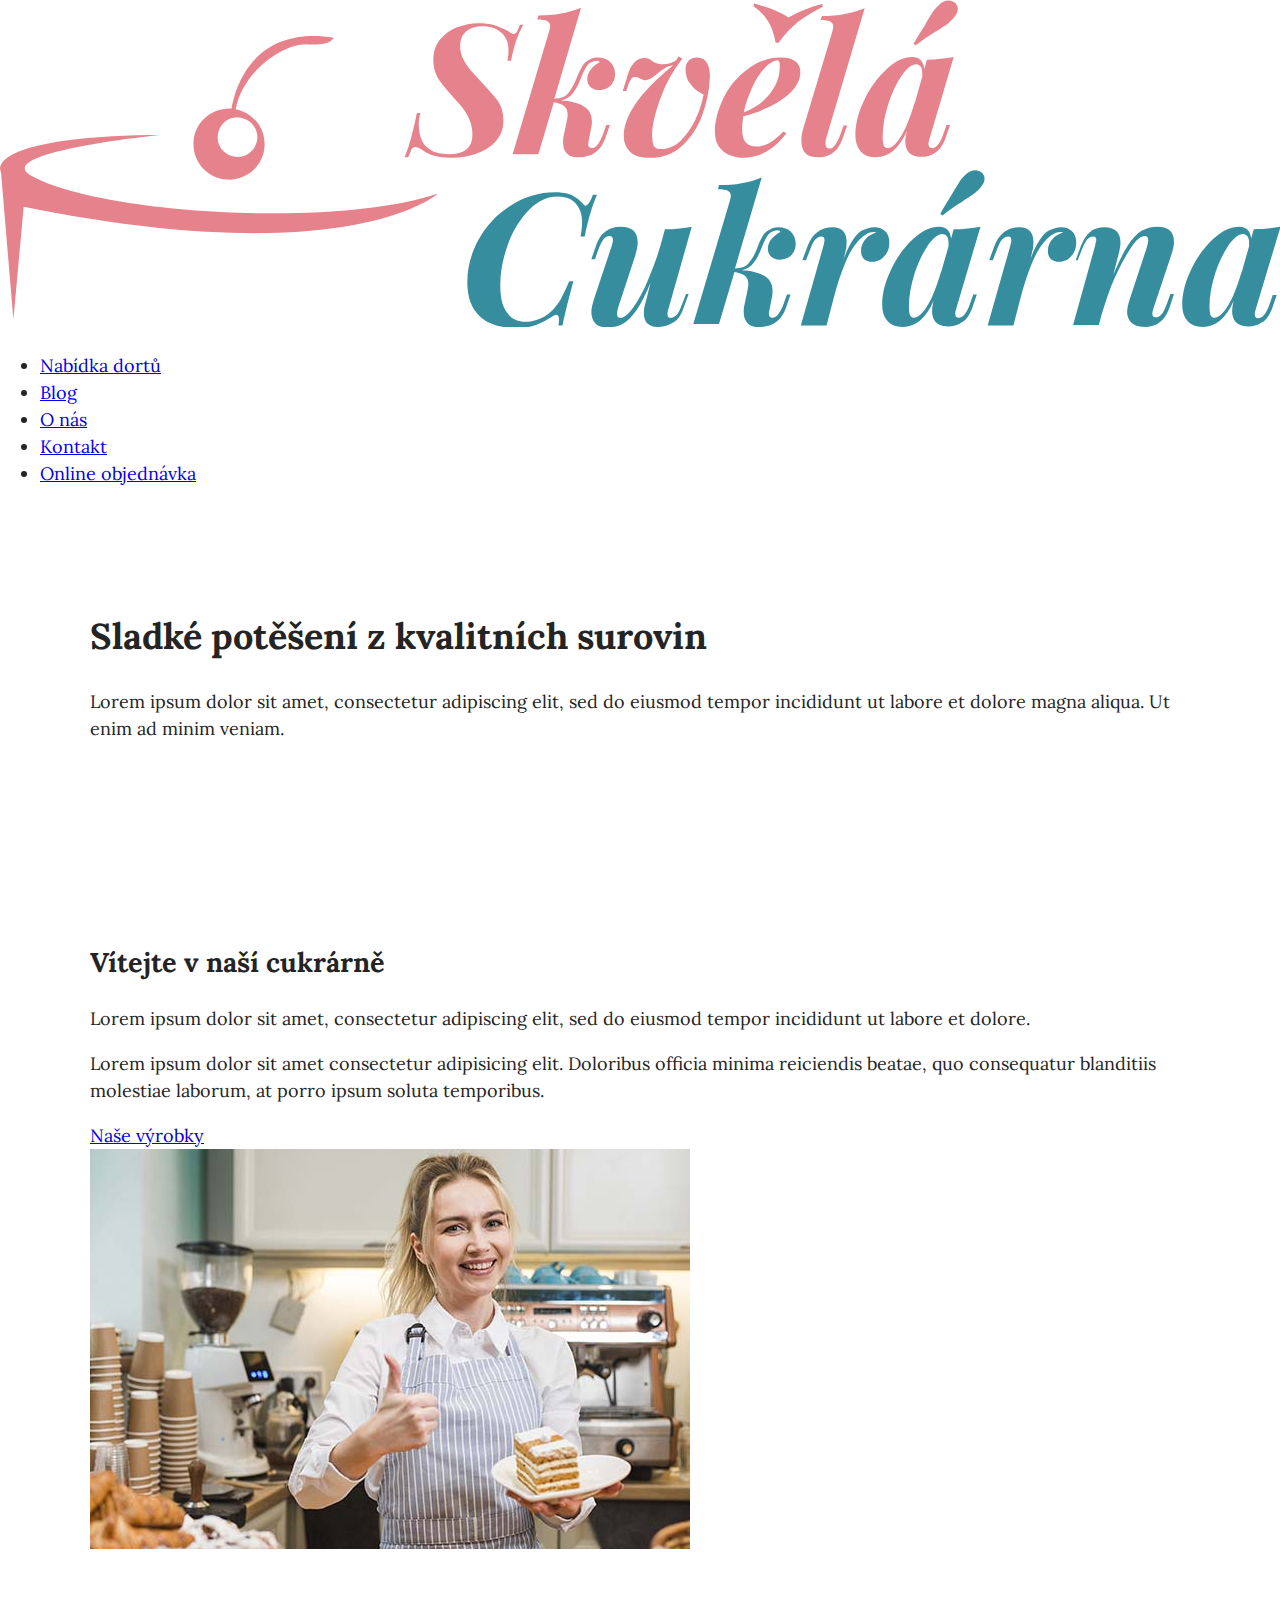
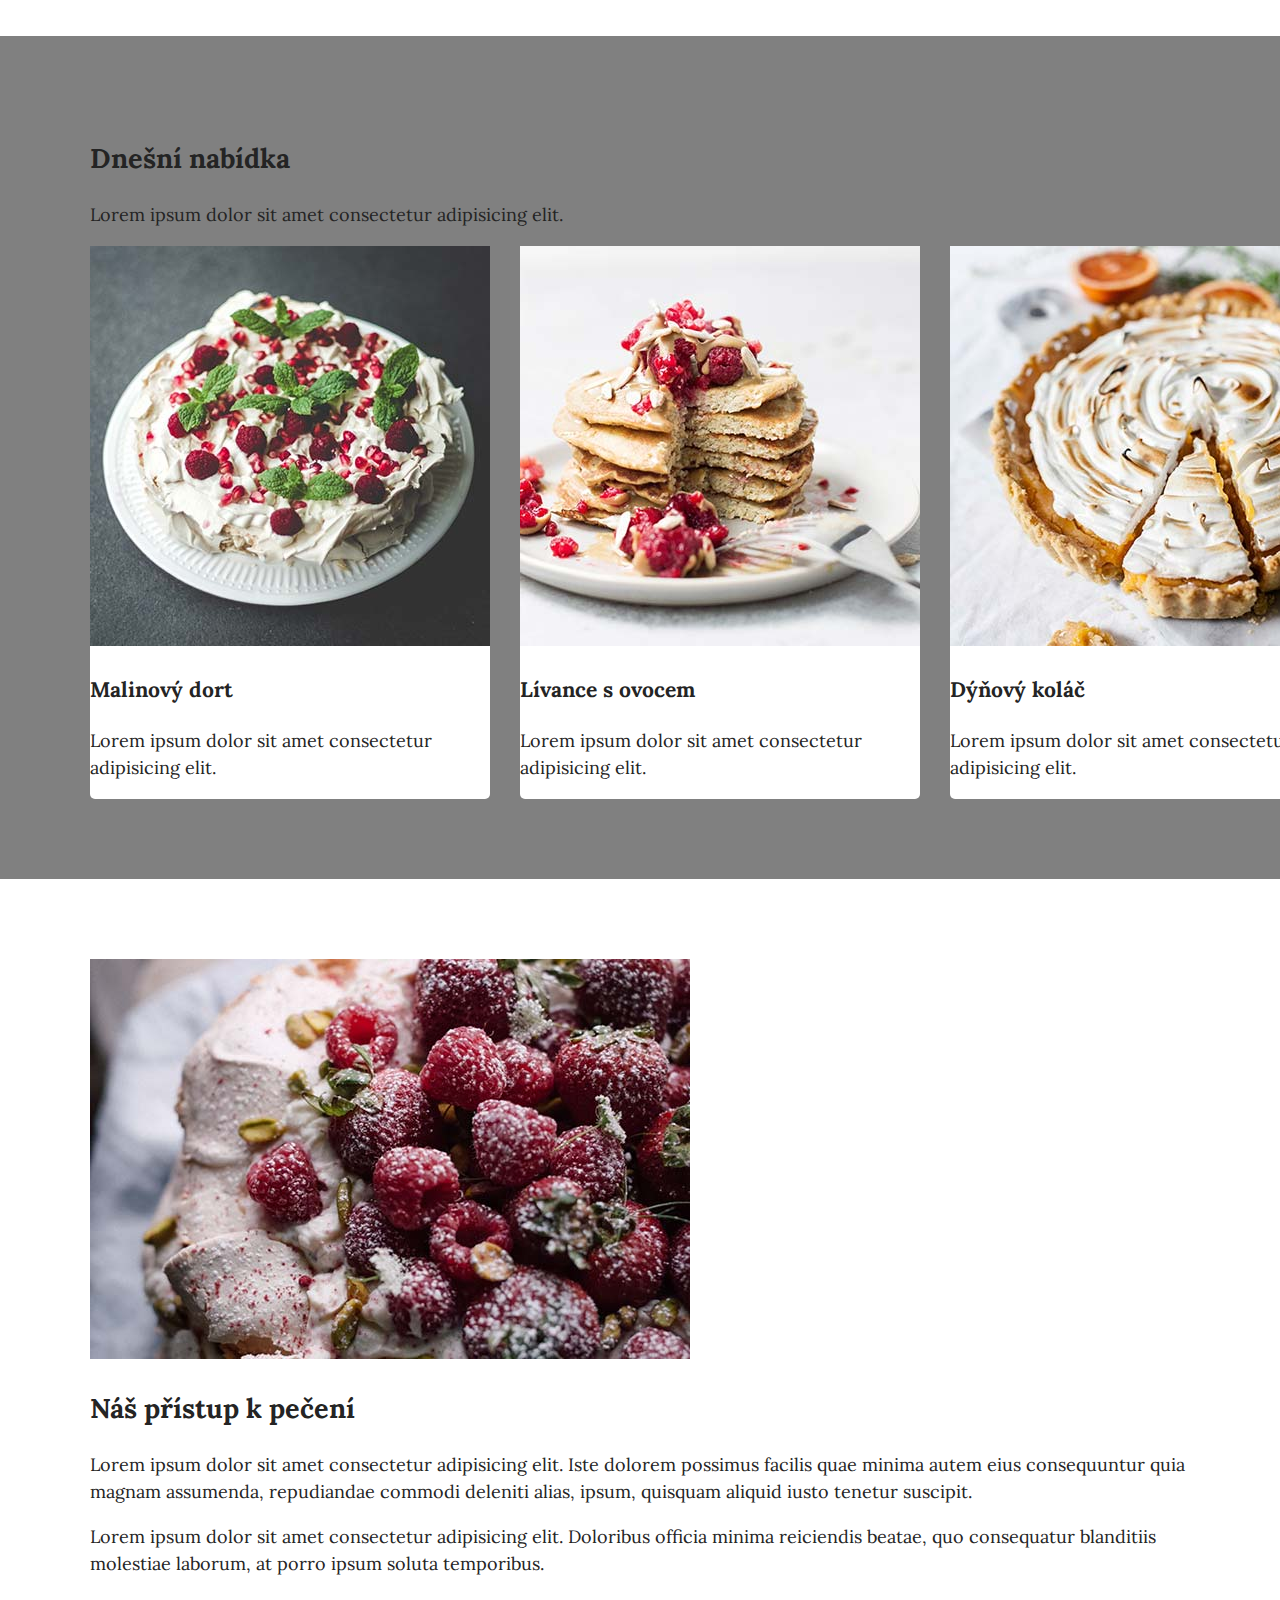
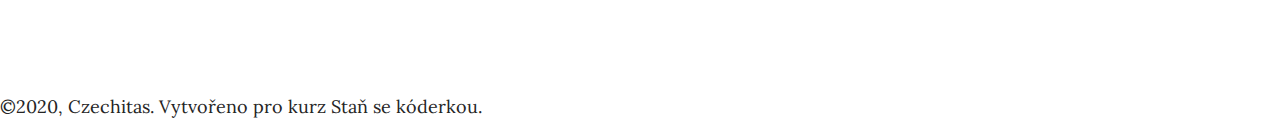
<file: cukrarna-level1-lehci/index.html>
<!DOCTYPE html>
<html lang="cs">
<head>
	<meta charset="UTF-8">
	<meta name="viewport" content="width=device-width, initial-scale=1.0">
	<title>Skvělá cukrárna - lehčí</title>

	<!-- Google Fonts -->
	<link href="https://fonts.googleapis.com/css2?family=Lora:ital,wght@0,400;0,700;1,400;1,700&family=Playfair+Display:wght@700&display=swap" rel="stylesheet">

	<!-- Naše vlastní CSS -->
	<link rel="stylesheet" href="style.css">
</head>
<body>

		<header class="hlavicka">
			<img class="logo" src="images/logo.svg" alt="logo Skvělá cukrárna">

			<nav class="menu" role="navigation">
				<ul>
					<li><a href="#">Nabídka dortů</a></li>
					<li><a href="#">Blog</a></li>
					<li><a href="#">O nás</a></li>
					<li><a href="#">Kontakt</a></li>
					<li><a href="#">Online objednávka</a></li>
				</ul>
			</nav>
		</header>


		<main>

			<!-- hero sekce s obrázkem a hlavním nadpisem -->
			<section class="hero">
				<div class="obsah-sekce">

					<h1>Sladké potěšení z&nbsp;kvalitních surovin</h1>

					<p class="hero-text">
						Lorem ipsum dolor sit amet, consectetur adipiscing elit, sed do eiusmod tempor incididunt ut labore et dolore magna aliqua. Ut enim ad minim veniam.
					</p>

				</div>
			</section>


			<!-- sekce Vítejte v naší cukrárně -->
			<section>
				<div class="obsah-sekce dva-sloupce">

					<div class="sloupec">
						<h2 class="nadpis-sekce">Vítejte v naší cukrárně</h2>

						<p>Lorem ipsum dolor sit amet, consectetur adipiscing elit, sed do eiusmod tempor incididunt ut labore et dolore.</p>

						<p>Lorem ipsum dolor sit amet consectetur adipisicing elit. Doloribus officia minima reiciendis beatae, quo consequatur blanditiis molestiae laborum, at porro ipsum soluta temporibus.</p>

						<div class="tlacitka">
							<a class="tlacitko" href="#">Naše výrobky</a>
						</div>
					</div>

					<div class="sloupec">
						<img class="foto" src="images/cukrarka.jpg" alt="cukrářka">
					</div>

				</div>
			</section>


			<!-- sekce Dnešní nabídka -->
			<section class="sekce-seda">
				<div class="obsah-sekce">

					<h2 class="nadpis-sekce">Dnešní nabídka</h2>

					<p>Lorem ipsum dolor sit amet consectetur adipisicing elit.</p>

					<div class="nabidka">

						<div class="produkt">
							<img src="images/dort.jpg" alt="Šlehačkový dort s malinami">
							<div class="produkt-obsah">
								<h3>Malinový dort</h3>
								<p>Lorem ipsum dolor sit amet consectetur adipisicing elit.</p>
							</div>
						</div>

						<div class="produkt">
							<img src="images/livance.jpg" alt="Lívance s ovocem">
							<div class="produkt-obsah">
								<h3>Lívance s ovocem</h3>
								<p>Lorem ipsum dolor sit amet consectetur adipisicing elit.</p>
							</div>
						</div>

						<div class="produkt">
							<img src="images/kolac.jpg" alt="Dýňový koláč">
							<div class="produkt-obsah">
								<h3>Dýňový koláč</h3>
								<p>Lorem ipsum dolor sit amet consectetur adipisicing elit.</p>
							</div>
						</div>

						<div class="produkt">
							<img src="images/buchticka.jpg" alt="Buchtička s polevou">
							<div class="produkt-obsah">
								<h3>Buchtička s polevou</h3>
								<p>Lorem ipsum dolor sit amet consectetur adipisicing elit.</p>
							</div>
						</div>

					</div>

				</div>
			</section>

			<!-- sekce Náš přístup k pečení -->
			<section>
				<div class="obsah-sekce dva-sloupce">

					<div class="sloupec">
						<img class="foto" src="images/peceni.jpg" alt="pečení">
					</div>

					<div class="sloupec">
						<h2 class="nadpis-sekce">Náš přístup k pečení</h2>

						<p>Lorem ipsum dolor sit amet consectetur adipisicing elit. Iste dolorem possimus facilis quae minima autem eius consequuntur quia magnam assumenda, repudiandae commodi deleniti alias, ipsum, quisquam aliquid iusto tenetur suscipit.</p>

						<p>Lorem ipsum dolor sit amet consectetur adipisicing elit. Doloribus officia minima reiciendis beatae, quo consequatur blanditiis molestiae laborum, at porro ipsum soluta temporibus.</p>

					</div>

				</div>
			</section>


		</main>



		<footer class="paticka">
				<p>©2020, Czechitas. Vytvořeno pro kurz Staň se kóderkou.</p>
		</footer>



</body>
</html>
</file>
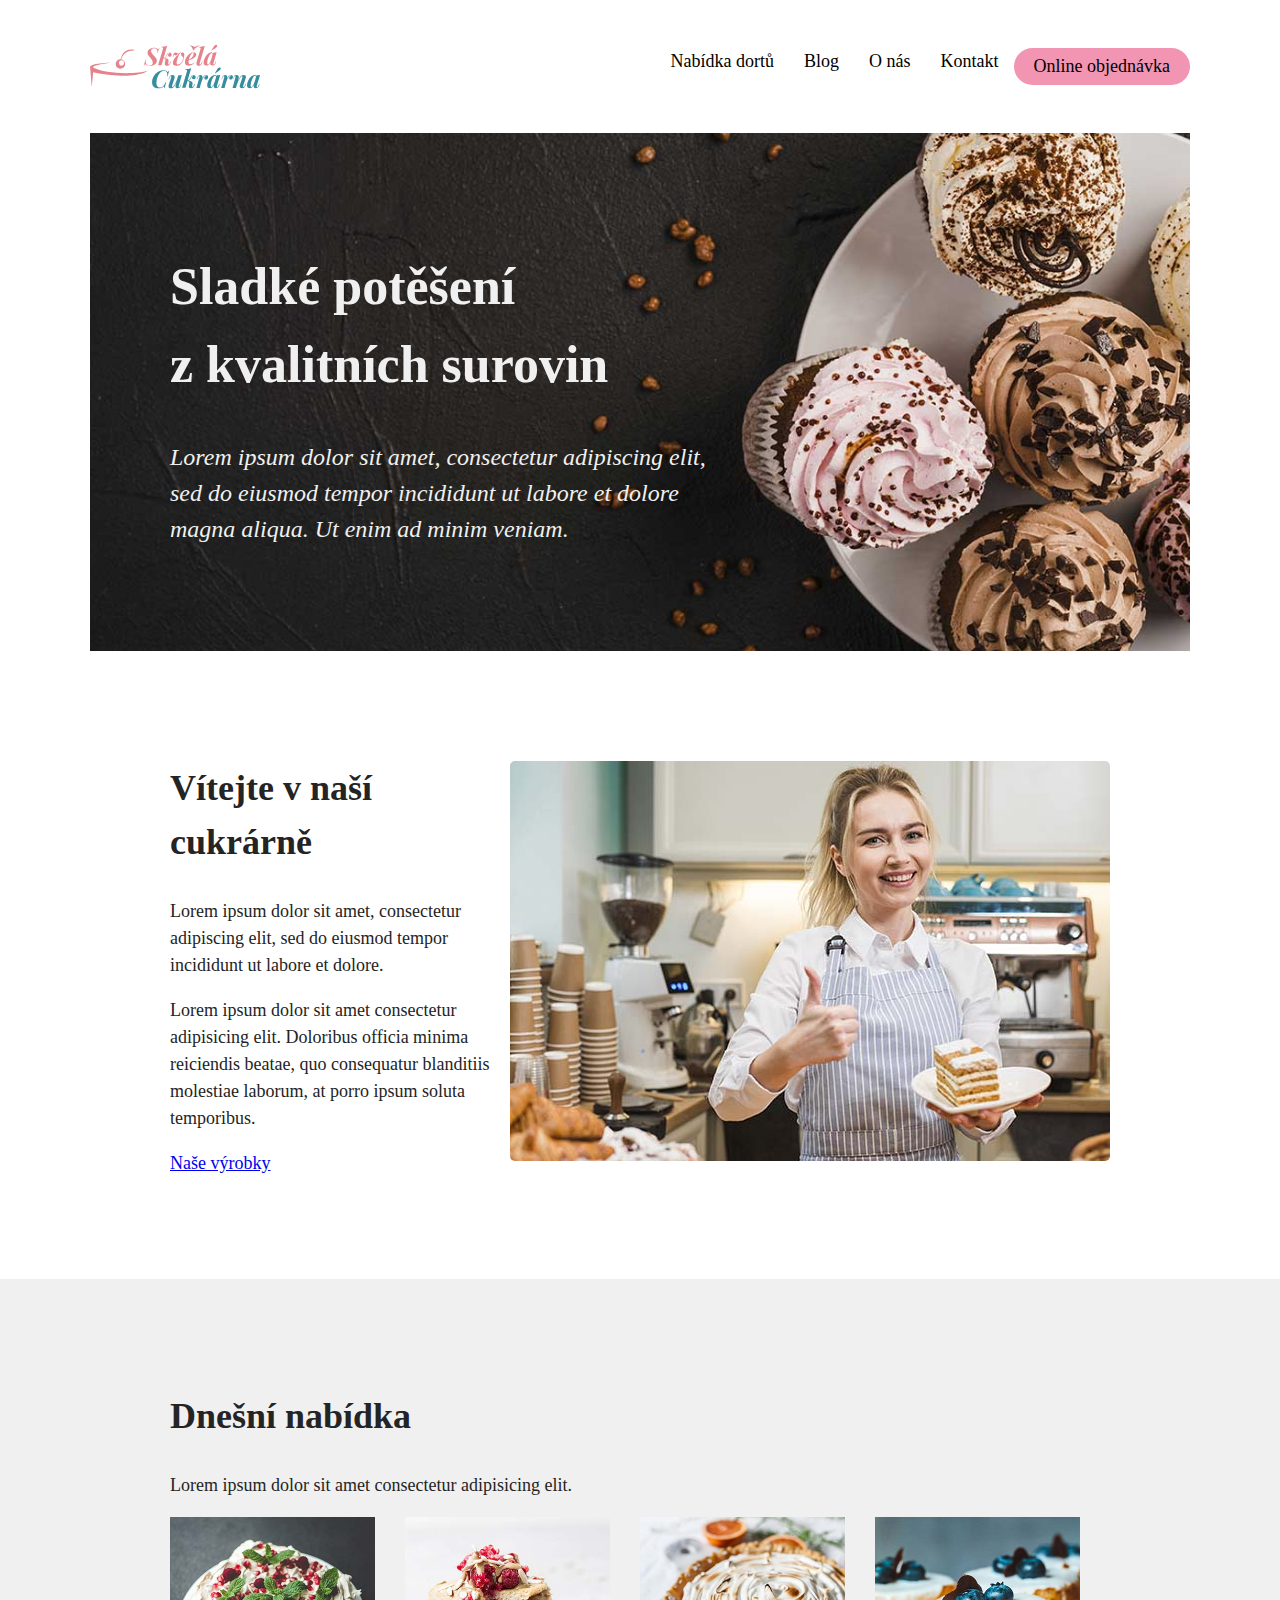
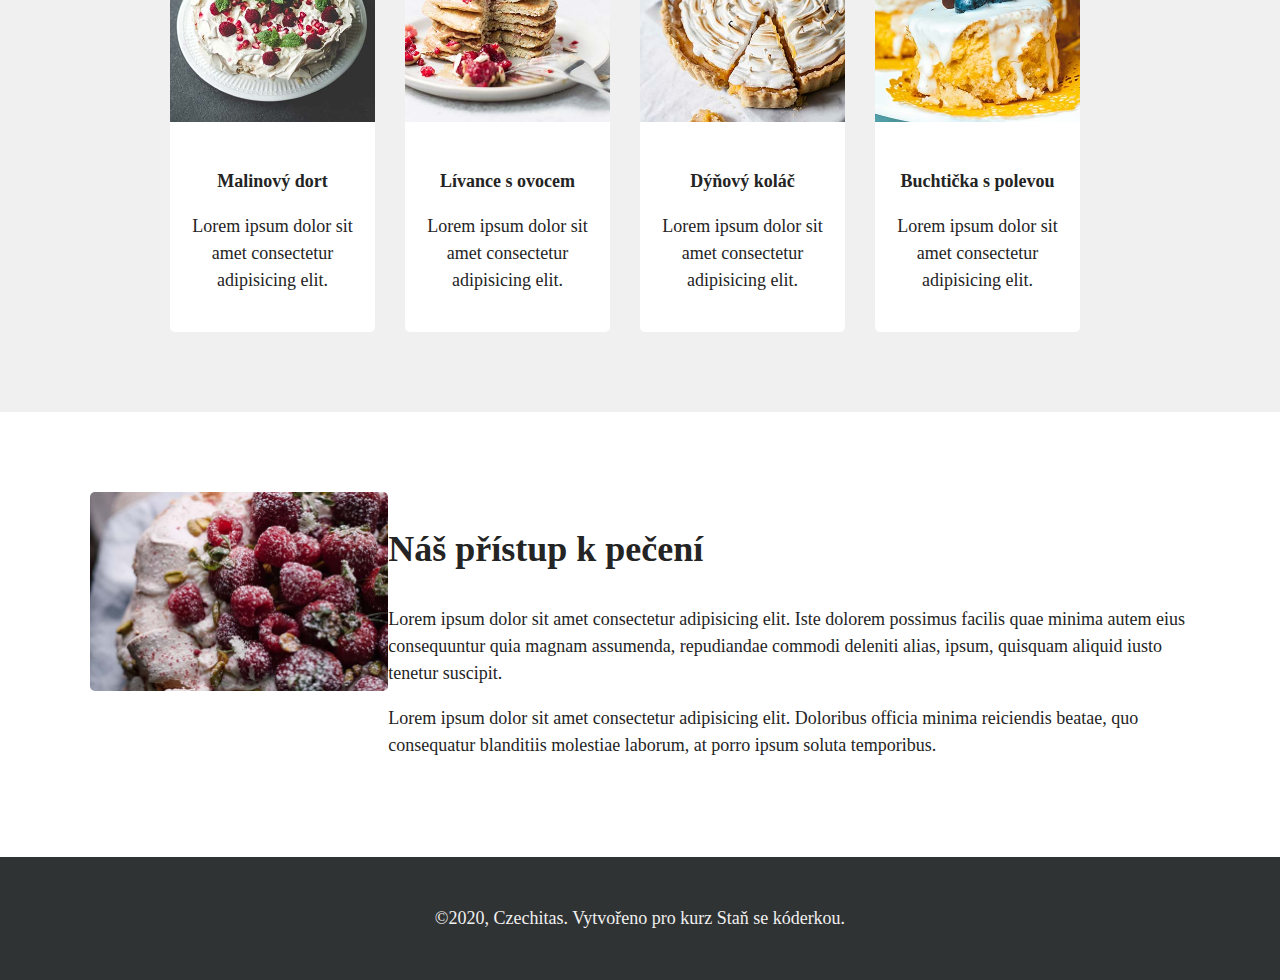
<file: cukrarna-level2-tezsi/index.html>
<!DOCTYPE html>
<html lang="cs">
<head>
	<meta charset="UTF-8">
	<meta name="viewport" content="width=device-width, initial-scale=1.0">
	<title>Skvělá cukrárna - těžší</title>

	<!-- Naše vlastní CSS -->
	<link rel="stylesheet" href="style.css">
</head>
<body>

	<!-- Hlavička -->
	<div class="hlavicka">
			<img class="logo" src="images/logo.svg" alt="logo Skvělá cukrárna">

		<ul>
			<li><a href="#">Nabídka dortů</a></li>
			<li><a href="#">Blog</a></li>
			<li><a href="#">O nás</a></li>
			<li><a href="#">Kontakt</a></li>
			<li id="order"><a href="#">Online objednávka</a></li>
		</ul>
	</div>
	




	<!-- Hero sekce s obrázkem a hlavním nadpisem -->
	<section class="main">
		<div class="main-text">
				<h1>Sladké potěšení z&nbsp;kvalitních surovin</h1>

		<p>
			Lorem ipsum dolor sit amet, consectetur adipiscing elit, sed do eiusmod tempor incididunt ut labore et dolore magna aliqua. Ut enim ad minim veniam.
		</p>
		</div>
	

	</section>
	




	<!-- sekce Vítejte v naší cukrárně -->
		<!-- levý sloupec -->
		<section class="cukrarna">

			<div class="cukrarna-text">
				<h2>Vítejte v naší cukrárně</h2>

				<p>Lorem ipsum dolor sit amet, consectetur adipiscing elit, sed do eiusmod tempor incididunt ut labore et dolore.</p>
				<p>Lorem ipsum dolor sit amet consectetur adipisicing elit. Doloribus officia minima reiciendis beatae, quo consequatur blanditiis molestiae laborum, at porro ipsum soluta temporibus.</p>

				<a href="#">Naše výrobky</a>
			</div>
		

<div class="cukrarna-cukrarka">
	<img class="cukrarka" src="images/cukrarka.jpg" alt="cukrářka">
</div>			
				
			
	
			
		<!-- pravý sloupec -->
			

	</section>


	<!-- sekce Dnešní nabídka -->
	<section class="sekce-nabidka">
		<div class="obsah-sekce">

			<h2 class="nadpis-sekce">Dnešní nabídka</h2>

			<p>Lorem ipsum dolor sit amet consectetur adipisicing elit.</p>

			<div class="nabidka">

				<div class="produkt">
					<img src="images/dort.jpg" alt="Šlehačkový dort s malinami">
					<div class="produkt-obsah">
						<h3>Malinový dort</h3>
						<p>Lorem ipsum dolor sit amet consectetur adipisicing elit.</p>
					</div>
				</div>

				<div class="produkt">
					<img src="images/livance.jpg" alt="Lívance s ovocem">
					<div class="produkt-obsah">
						<h3>Lívance s ovocem</h3>
						<p>Lorem ipsum dolor sit amet consectetur adipisicing elit.</p>
					</div>
				</div>

				<div class="produkt">
					<img src="images/kolac.jpg" alt="Dýňový koláč">
					<div class="produkt-obsah">
						<h3>Dýňový koláč</h3>
						<p>Lorem ipsum dolor sit amet consectetur adipisicing elit.</p>
					</div>
				</div>

				<div class="produkt">
					<img src="images/buchticka.jpg" alt="Buchtička s polevou">
					<div class="produkt-obsah">
						<h3>Buchtička s polevou</h3>
						<p>Lorem ipsum dolor sit amet consectetur adipisicing elit.</p>
					</div>
				</div>

			</div>

		</div>
	</section>






<!-- sekce Náš přístup k pečení -->
<section class="peceni">
	<!-- levý sloupec -->
	<div class="levy">
		<img class="peceni-dort" src="images/peceni.jpg" alt="pečení">
	</div>

	<!-- pravý sloupec -->
	<div class="pravy">
		<h2>Náš přístup k pečení</h2>

		<p>Lorem ipsum dolor sit amet consectetur adipisicing elit. Iste dolorem possimus facilis quae minima autem eius consequuntur quia magnam assumenda, repudiandae commodi deleniti alias, ipsum, quisquam aliquid iusto tenetur suscipit.</p>

		<p>Lorem ipsum dolor sit amet consectetur adipisicing elit. Doloribus officia minima reiciendis beatae, quo consequatur blanditiis molestiae laborum, at porro ipsum soluta temporibus.</p>
	</div>
</section>

<footer>
		<!-- Patička -->
		<p>©2020, Czechitas. Vytvořeno pro kurz Staň se kóderkou.</p>
</footer>




</body>
</html>
</file>
<file: cukrarna-level1-lehci/style.css>
/* intuitivnější box-sizing pro všechny prvky na stránce */
html { box-sizing: border-box; }
*, ::before, ::after { box-sizing: inherit; }


/*
	Poznámky:
	- maximální šířka obsahu uvnitř sekcí je 1100px
	- "pruh" s obsahem obsah je vycentrovaný na stránce
	- všechny sekce mají nahoře a dole padding 80px
	- kromě hlavičky a patičky, které mají jen 30px
	- nadpisy jsou fontem Playfair Display, tučně
	- veškerý další text na stránce fontem Lora
	- výchozí velikost textu na stránce je 18px, řádkování 1.5

	Velikosti nadpisů:
	h1 - 52px  (nadpis v horní Hero sekci s cupcakem)
	h2 - 36px  (nadpisy v dalších sekcích)
	h3 - 18px  (název produktu v Dnešní nabídce)
	Nadpisy mají řádkování jen 1.25

	Barvy:
	#f195b2		růžová - tlačítka a zvýraznění
	#d2567d		tmavá růžová - hover/aktivní tlačítka
	#3e606b		tmavá tyrkysová - na nadpisy
	#242424		(skoro) černá - na běžný text
	#f0f0f0		světle šedé pozadí prostřední sekce
	#303339		tmavé pozadí patičky

*/


body {
	margin: 0;
	font-family: 'Lora', serif;
	line-height: 1.5;
	font-size: 18px;
	color: #242424;
	
}

.sekce-seda{
	background-color: grey;
}

.obsah-sekce {
	margin: 0 auto;
	max-width: 1100px;
	padding: 80px 0;
}


.nabidka{
	display: flex;
}

.produkt {
	background-color: white;
	border-radius: 5px;
	margin-right: 30px;
}
</file>
<file: cukrarna-level2-tezsi/style.css>
/* intuitivnější box-sizing pro všechny prvky na stránce */
html { box-sizing: border-box; }
*, ::before, ::after { box-sizing: inherit; }


/*
	Poznámky:
	- maximální šířka obsahu uvnitř sekcí je 1100px
	- "pruh" s obsahem obsah je vycentrovaný na stránce
	- všechny sekce mají nahoře a dole padding 80px
	- kromě hlavičky a patičky, které mají jen 30px
	- nadpisy jsou fontem Playfair Display, tučně
	- veškerý další text na stránce fontem Lora
	- výchozí velikost textu na stránce je 18px, řádkování 1.5

	Velikosti nadpisů:
	h1 - 52px  (nadpis v horní Hero sekci s cupcakem)
	h2 - 36px  (nadpisy v dalších sekcích)
	h3 - 18px  (název produktu v Dnešní nabídce)
	Nadpisy mají řádkování jen 1.25

	Barvy:
	#f195b2		růžová - tlačítka a zvýraznění
	#d2567d		tmavá růžová - hover/aktivní tlačítka
	#3e606b		tmavá tyrkysová - na nadpisy
	#242424		(skoro) černá - na běžný text
	#f0f0f0		světle šedé pozadí prostřední sekce
	#303339		tmavé pozadí patičky

*/


body {
	margin: 0;
	font-family: 'Lora', serif;
	line-height: 1.5;
	font-size: 18px;
	color: #242424;
}


.hlavicka{
	width: 1100px;
	display: flex;
	justify-content: space-between;
	margin:  30px auto;

}
.logo{
	width: 170px;
}

ul{
	display: flex;
	list-style: none;
	
}

ul a{
	text-decoration: none;
	color: black;
	padding: 10px 15px;
}

#order{
	border-radius: 20px;
	background-color: #f195b2;
	padding: 5px;
}


.main{width: 1100px;
	padding: 80px;
	background-image: url("images/cupcake.jpg");
	background-size: cover;
	background-position: center;
	margin: auto;
}
.main-text{
	max-width: 60%;
	color: #f0f0f0;
}
h1{
font-size: 52px;
}

h2{
	font-size: 36px;
}
h3{
font-size: 18px;
}
p{
	font-size: 18px;
	line-height: 1.5;
}

.main-text p{
	font-size: 24px;
	font-style: italic;
}


.cukrarna{
	width: 1100px;
	padding: 80px;
	display: flex;
	margin: auto;
}


.cukrarka{
	border-radius: 5px;
	margin: 30px auto;
}

/*nabidka*/
.sekce-nabidka{
	background-color: #f0f0f0;
	
}

.obsah-sekce {
	width: 1100px;
	padding: 80px;
	margin: auto;
}

.nabidka{
	display: flex;
	
}

.produkt{
	border-radius: 5px;
	background-color: white;
	margin-right: 30px;
	width: 100%;
}
.produkt img{
	width: 100%;
}
.produkt-obsah{
	padding: 20px;
	text-align: center;
}

/*peceni*/

.peceni{
	margin: 0 auto;
	width: 1100px;
	padding: 80px 0;
	display: flex;
}
.peceni img{
	margin-right: 30px;
	border-radius: 5px;
	width: 100%;
}

.peceni-text{
	margin-left: 30px;
}

footer{
	background-color: #303334;
	color: #f0f0f0;
	text-align: center;
	padding: 30px;
}
</file>
